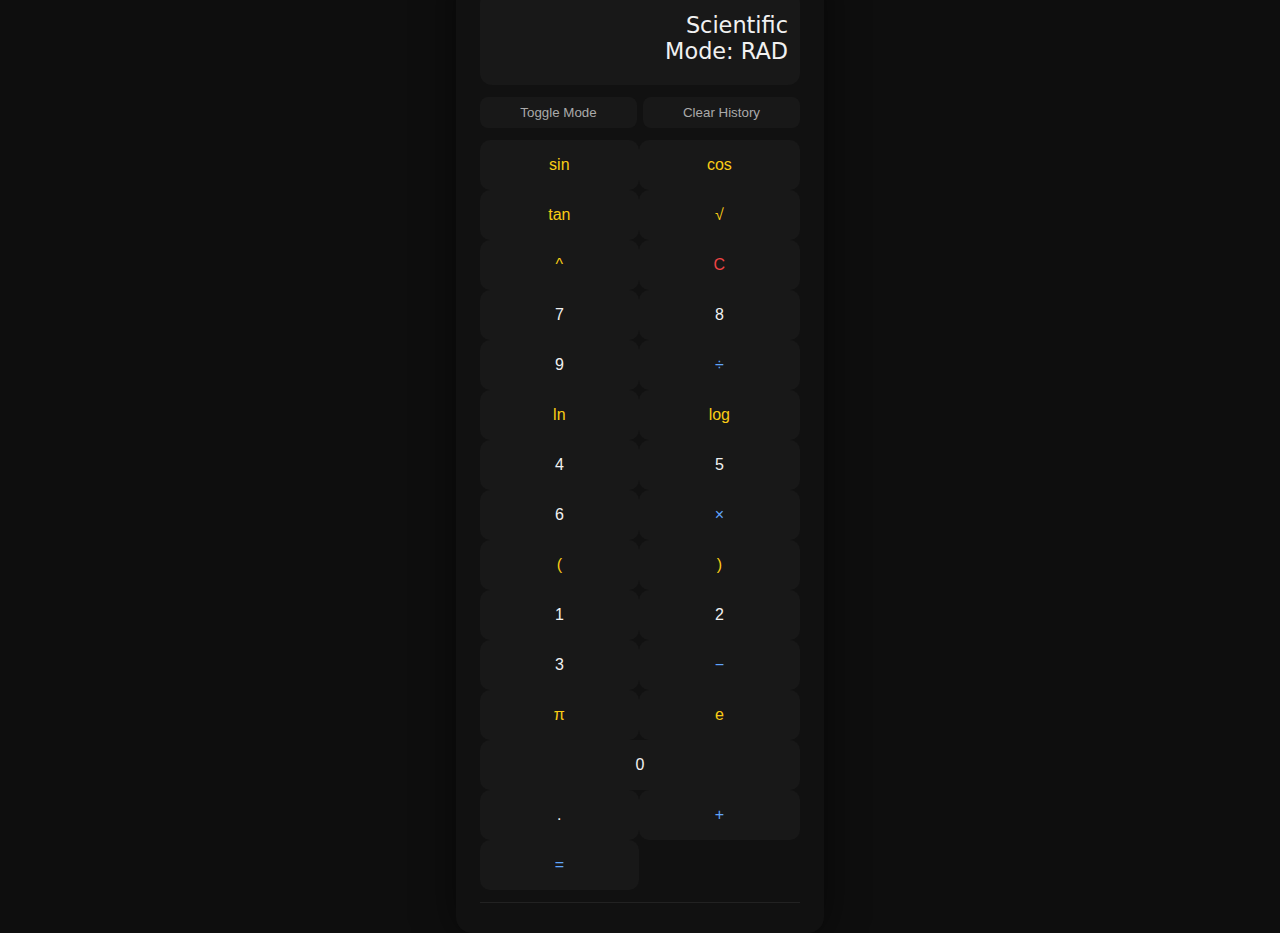
<file: frontend/calculator/calc.html>
<!doctype html>
<html lang="en">
<head>
  <meta charset="utf-8" />
  <meta name="viewport" content="width=device-width,initial-scale=1" />
  <title>Scientific Calculator</title>
  <link rel="stylesheet" href="style.css">
</head>
<body>
  <div class="wrap">
    <div class="calc" role="application" aria-label="Scientific calculator">
      <div class="display">
        <div class="top-line">
          <div class="small">Scientific</div>
          <div class="small">Mode: <span id="modeLabel">RAD</span></div>
        </div>
        <div class="expr" id="expression"></div>
        <div class="result" id="result"></div>
      </div>

      <div class="controls">
        <button class="btn-toggle" id="toggleMode">Toggle Mode</button>
        <button class="btn-toggle" id="clearHistory">Clear History</button>
      </div>

      <div class="pad">
        <button class="key special" data-key="sin">sin</button>
        <button class="key special" data-key="cos">cos</button>
        <button class="key special" data-key="tan">tan</button>
        <button class="key special" data-key="sqrt">√</button>
        <button class="key special" data-key="^">^</button>
        <button class="key danger" data-key="C">C</button>

        <button class="key" data-key="7">7</button>
        <button class="key" data-key="8">8</button>
        <button class="key" data-key="9">9</button>
        <button class="key op" data-key="/">÷</button>
        <button class="key special" data-key="ln">ln</button>
        <button class="key special" data-key="log">log</button>

        <button class="key" data-key="4">4</button>
        <button class="key" data-key="5">5</button>
        <button class="key" data-key="6">6</button>
        <button class="key op" data-key="*">×</button>
        <button class="key special" data-key="(">(</button>
        <button class="key special" data-key=")">)</button>

        <button class="key" data-key="1">1</button>
        <button class="key" data-key="2">2</button>
        <button class="key" data-key="3">3</button>
        <button class="key op" data-key="-">−</button>
        <button class="key special" data-key="pi">π</button>
        <button class="key special" data-key="e">e</button>

        <button class="key wide" data-key="0">0</button>
        <button class="key" data-key=".">.</button>
        <button class="key op" data-key="+">+</button>
        <button class="key op" data-key="=">=</button>
      </div>

      <div class="history" id="history"></div>
    </div>
  </div>
  <script src="calc.js"></script>
</body>
</html>
</file>
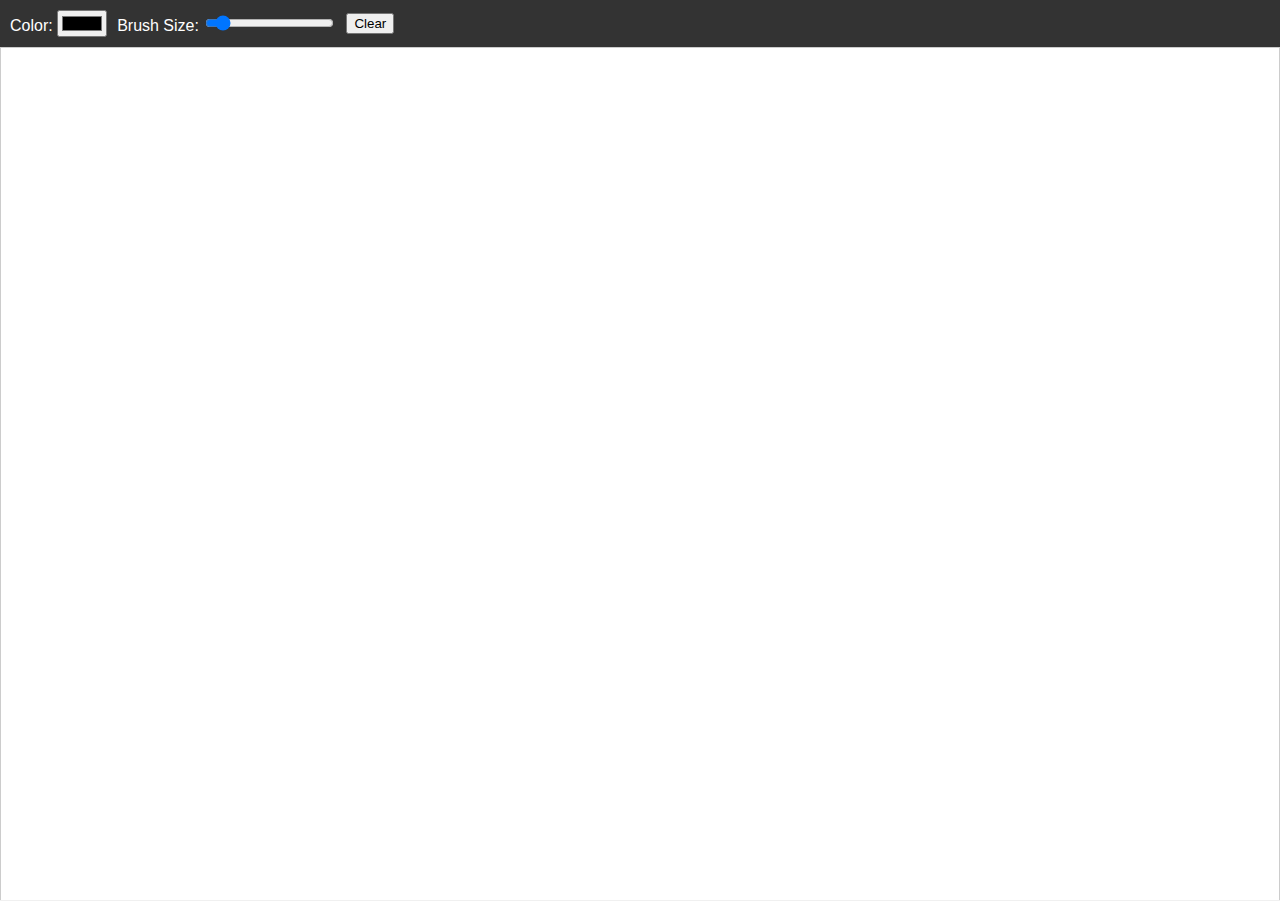
<file: frontend/draw/draw.html>
<!DOCTYPE html>
<html lang="en">
<head>
  <meta charset="UTF-8">
  <meta name="viewport" content="width=device-width, initial-scale=1.0">
  <title>Brush Drawing</title>
  <link rel="stylesheet" href="draw.css">
</head>
<body>

<div id="toolbar">
  <label>Color: <input type="color" id="colorPicker" value="#000000"></label>
  <label>Brush Size: <input type="range" id="brushSize" min="1" max="50" value="5"></label>
  <button id="clearBtn">Clear</button>
</div>

<canvas id="drawCanvas"></canvas>

<script src="draw.js"></script>
</body>
</html>
</file>
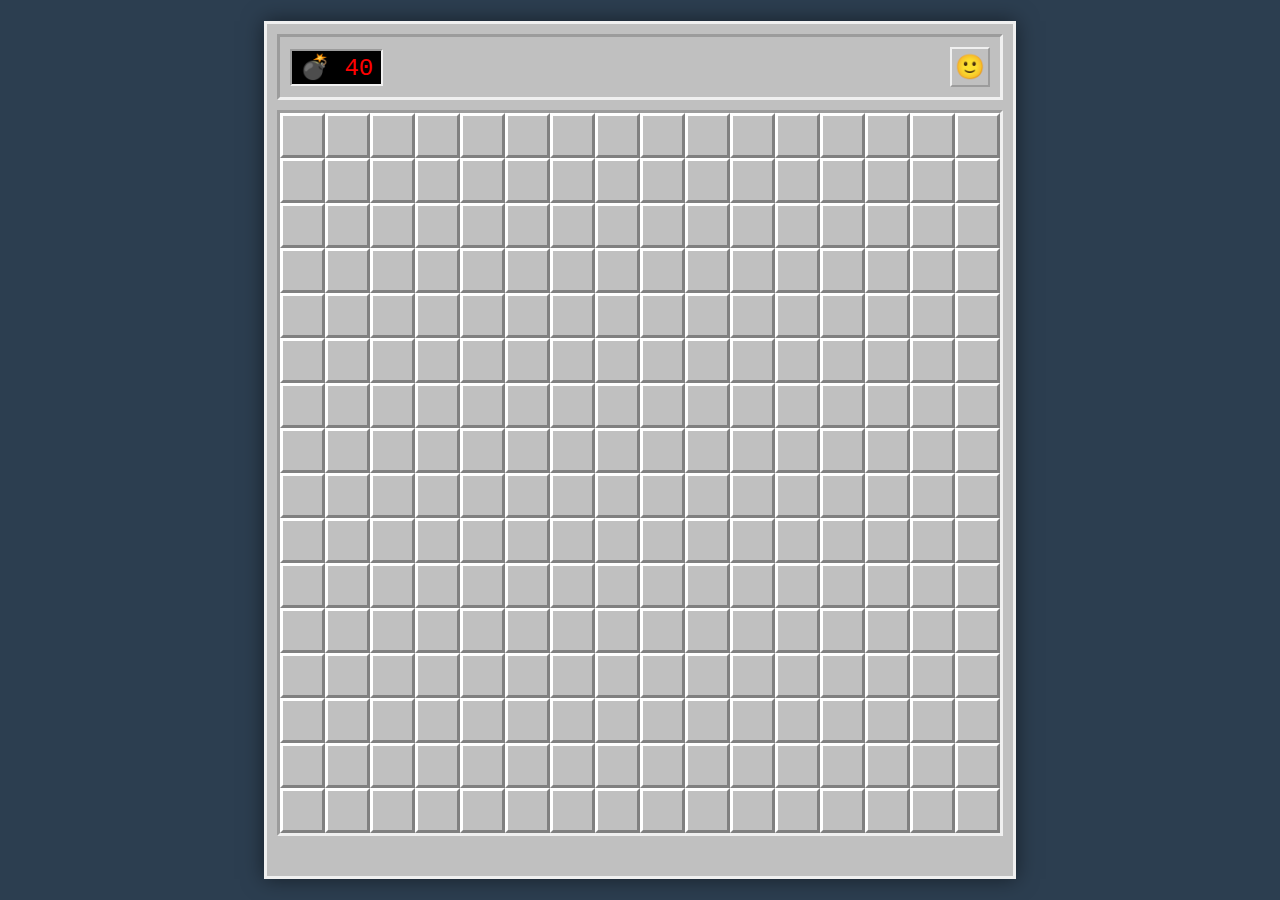
<file: frontend/minesweeper/msweeper.html>
<!DOCTYPE html>
<html lang="en">
<head>
    <meta charset="UTF-8">
    <meta name="viewport" content="width=device-width, initial-scale=1.0">
    <title>Minesweeper</title>
    <link rel="stylesheet" href="style.css">
</head>
<body>

    <div class="game-container">
        <div class="header">
            <div class="counter-box">
                <span>💣</span>
                <span id="mine-count">0</span>
            </div>
            <button id="reset-btn">🙂</button>
        </div>
        
        <div id="grid"></div>
        <div id="message"></div>
    </div>

    <script src="msweeper.js"></script>
</body>
</html>
</file>
<file: frontend/calculator/style.css>
body {
  margin: 0;
  background-color: #0e0e0e;
  color: #f1f1f1;
  font-family: 'Inter', system-ui, sans-serif;
  display: flex;
  align-items: center;
  justify-content: center;
  height: 100vh;
}

.calc {
  background: #111;
  border-radius: 16px;
  padding: 24px;
  width: 320px;
  display: flex;
  flex-direction: column;
  gap: 12px;
  box-shadow: 0 0 40px rgba(0, 0, 0, 0.5);
}

.display {
  text-align: right;
  padding: 12px;
  border-radius: 12px;
  background: #181818;
  font-size: 1.4rem;
  min-height: 70px;
  display: flex;
  flex-direction: column;
  justify-content: center;
  overflow-wrap: anywhere;
}

.result {
  font-size: 1.8rem;
  font-weight: 600;
  color: #fff;
}

.controls {
  display: flex;
  justify-content: space-between;
  gap: 6px;
}

.btn-toggle {
  flex: 1;
  border: none;
  background: #181818;
  color: #aaa;
  border-radius: 8px;
  padding: 8px;
  cursor: pointer;
  transition: background 0.2s, color 0.2s;
}

.btn-toggle:hover {
  background: #222;
  color: #fff;
}

.pad {
  display: grid;
<<<<<<< Updated upstream
  grid-template-columns: repeat(6, 1fr);
=======
  grid-template-columns: repeat(4, 1fr);
>>>>>>> Stashed changes
  gap: 6px;
}

button.key {
  background: #181818;
  border: none;
  color: #f1f1f1;
  font-size: 1rem;
  padding: 16px;
  border-radius: 10px;
  cursor: pointer;
  transition: background 0.15s ease;
}

button.key:hover {
  background: #222;
}

button.op {
  color: #60a5fa;
}

button.special {
  color: #facc15;
}

button.danger {
  color: #ef4444;
}

.wide {
  grid-column: span 2;
}

.history {
  max-height: 100px;
  overflow-y: auto;
  font-size: 0.8rem;
  color: #777;
  border-top: 1px solid #222;
  padding-top: 6px;
}

::-webkit-scrollbar {
  width: 4px;
}
::-webkit-scrollbar-thumb {
  background: #333;
  border-radius: 2px;
}

@media (max-width: 480px) {
  .calc {
    width: 90%;
  }
}
</file>
<file: frontend/draw/draw.css>
body, html {
  margin: 0;
  padding: 0;
  height: 100%;
  overflow: hidden;
  background-color: #f0f0f0;
  display: flex;
  flex-direction: column;
  font-family: Arial, sans-serif;
}

#toolbar {
  padding: 10px;
  background: #333;
  color: white;
  display: flex;
  align-items: center;
  gap: 10px;
}

#toolbar input[type="color"],
#toolbar input[type="range"] {
  cursor: pointer;
}

canvas {
  flex: 1;
  border: 1px solid #ccc;
  display: block;
  background: white;
  cursor: crosshair;
}
</file>
<file: frontend/minesweeper/style.css>
:root {
    --cell-size: 45px;
    --board-cols: 10;
    --bg-color: #c0c0c0;
    --border-light: #ffffff;
    --border-dark: #808080;
}

body {
    background-color: #2c3e50;
    font-family: 'Courier New', Courier, monospace;
    display: flex;
    justify-content: center;
    align-items: center;
    height: 100vh;
    margin: 0;
}

.game-container {
    background-color: var(--bg-color);
    padding: 10px;
    border: 3px solid #f0f0f0;
    box-shadow: 0 0 20px rgba(0,0,0,0.5);
}

.header {
    display: flex;
    justify-content: space-between;
    align-items: center;
    background: #c0c0c0;
    border: 3px inset #f0f0f0;
    padding: 10px;
    margin-bottom: 10px;
}

.counter-box {
    background: #000;
    color: #ff0000;
    font-size: 24px;
    padding: 2px 8px;
    border: 2px inset #f0f0f0;
}

#reset-btn {
    font-size: 24px;
    cursor: pointer;
    border: 2px outset #f0f0f0;
    background: #c0c0c0;
    width: 40px;
    height: 40px;
    display: flex;
    align-items: center;
    justify-content: center;
}

#reset-btn:active {
    border: 2px inset #f0f0f0;
}

#grid {
    display: grid;
    /* Dynamically set columns based on JS settings */
    grid-template-columns: repeat(var(--board-cols), var(--cell-size));
    border: 3px inset #f0f0f0;
    background: #808080;
}

.cell {
    width: var(--cell-size);
    height: var(--cell-size);
    box-sizing: border-box;
    background-color: var(--bg-color);
    border-top: 3px solid var(--border-light);
    border-left: 3px solid var(--border-light);
    border-bottom: 3px solid var(--border-dark);
    border-right: 3px solid var(--border-dark);
    display: flex;
    justify-content: center;
    align-items: center;
    font-weight: 900;
    font-size: 38px;
    cursor: pointer;
    user-select: none;
}

.cell:active:not(.revealed):not(.flagged) {
    border: none; /* Press effect */
    background: #bdbdbd;
}

.cell.revealed {
    border: 1px solid #808080; /* Flat look */
    background-color: #dcdcdc;
    cursor: default;
}

.cell.mine {
    background-color: red;
    border: 1px solid #808080;
}

.cell.flagged {
    color: red;
}

/* Classic Colors */
.num-1 { color: blue; }
.num-2 { color: green; }
.num-3 { color: red; }
.num-4 { color: darkblue; }
.num-5 { color: brown; }
.num-6 { color: teal; }
.num-7 { color: black; }
.num-8 { color: gray; }

#message {
    text-align: center;
    margin-top: 10px;
    font-weight: bold;
    height: 20px;
    color: #333;
}
</file>
